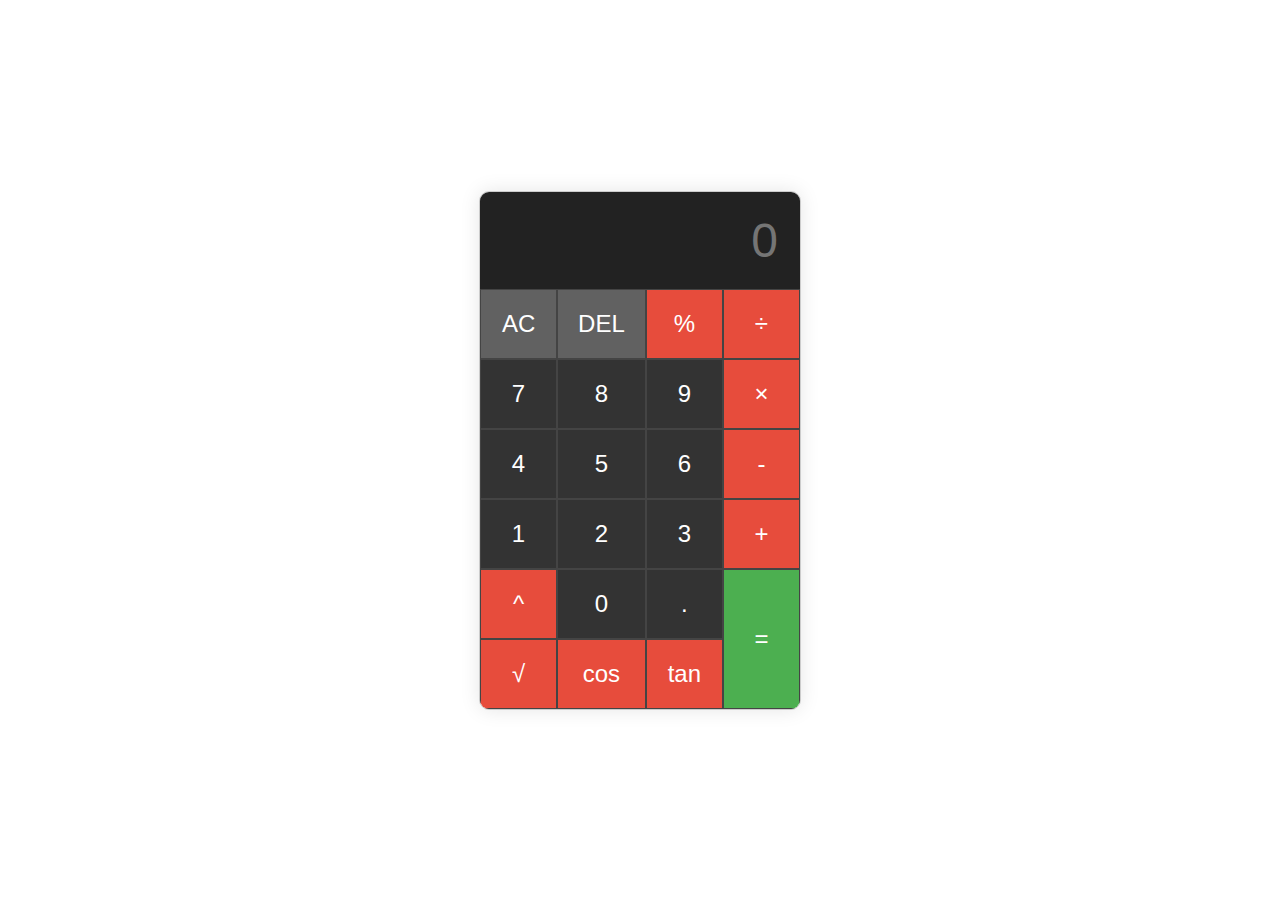
<file: calculadora/index.html>
<!DOCTYPE html>
<html lang="es">
<head>
    <meta charset="UTF-8">
    <meta name="viewport" content="width=device-width, initial-scale=1.0">
    <title>Calculadora Científica - Humberto Alvarez</title>
    <link rel="stylesheet" href="style.css">
</head>
<body>
    <section class="calculadora">
        <section class="pantalla">
            <input type="text" id="pantalla" readonly placeholder="0">
        </section>
        <section class="botones">
            <button data-value="AC" class="control">AC</button>
            <button data-value="DEL" class="control">DEL</button>
            <button data-value="%" class="operador">%</button>
            <button data-value="/" class="operador">÷</button>

            <button data-value="7">7</button>
            <button data-value="8">8</button>
            <button data-value="9">9</button>
            <button data-value="*" class="operador">×</button>

            <button data-value="4">4</button>
            <button data-value="5">5</button>
            <button data-value="6">6</button>
            <button data-value="-" class="operador">-</button>

            <button data-value="1">1</button>
            <button data-value="2">2</button>
            <button data-value="3">3</button>
            <button data-value="+" class="operador">+</button>

            <button data-value="^" class="operador">^</button>
            <button data-value="0">0</button>
            <button data-value=".">.</button>
            <button data-value="=" class="igual">=</button>
            
            <button data-value="sqrt" class="operador">√</button>
            <button data-value="cos" class="operador">cos</button>
            <button data-value="tan" class="operador">tan</button>
        </section>
    </section>
    <script src="script.js"></script>
</body>
</html>
</file>
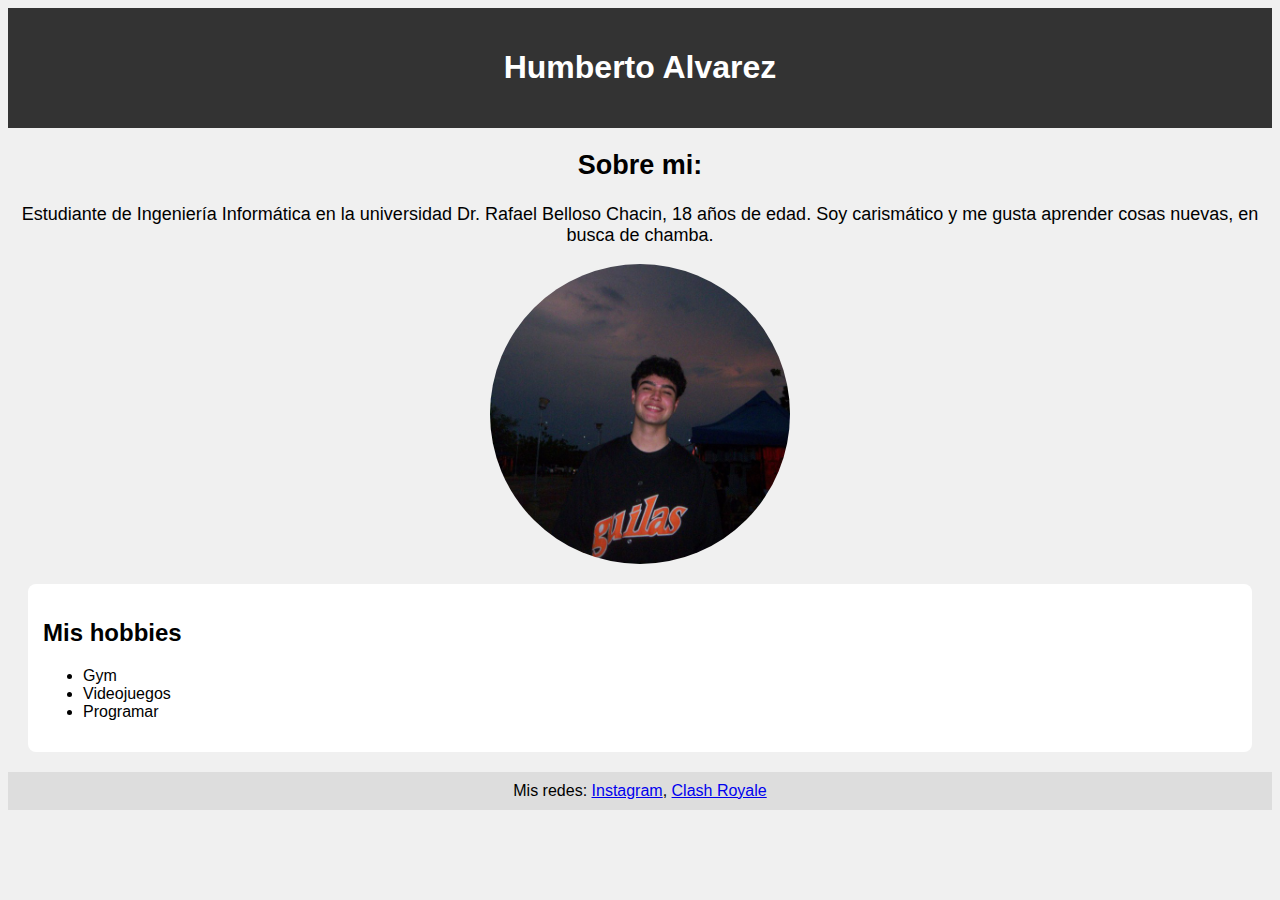
<file: modulo2/Biografia.html>
<!DOCTYPE html>
<html lang="en">
<head>
    <meta charset="UTF-8">
    <meta name="viewport" content="width=device-width, initial-scale=1.0">
    <link rel="stylesheet" href="estilo-bio.css">   
    <title>Biografia Humberto Alvarez</title> 
</head>
<body class="yo">
    <header> <h1> Humberto Alvarez</h1></header> 
    <main> <section class="sobre_mi"> 
        <h2> Sobre mi:</h2> 
        <p>Estudiante de Ingeniería Informática en la universidad Dr. Rafael Belloso Chacin, 18 años de edad. Soy carismático y me gusta aprender cosas nuevas, en busca de chamba.</p>
        <img class="img" src="photo_2024-11-29_01-57-49.jpg" alt="yo">
       
    </section></main> 
    <section class="hobbies"><h2>Mis hobbies</h2><ul><li>Gym</li><li>Videojuegos</li><li>Programar</li></ul></section> 
    <footer>Mis redes: <a href="https://www.instagram.com/humbertoalvarez_">Instagram</a>, 
        <a href="https://link.clashroyale.com/invite/friend/es?tag=2QJCGRPQR&token=p27dwk4j&platform=android">Clash Royale</a></footer>

</body>
</html>
</file>
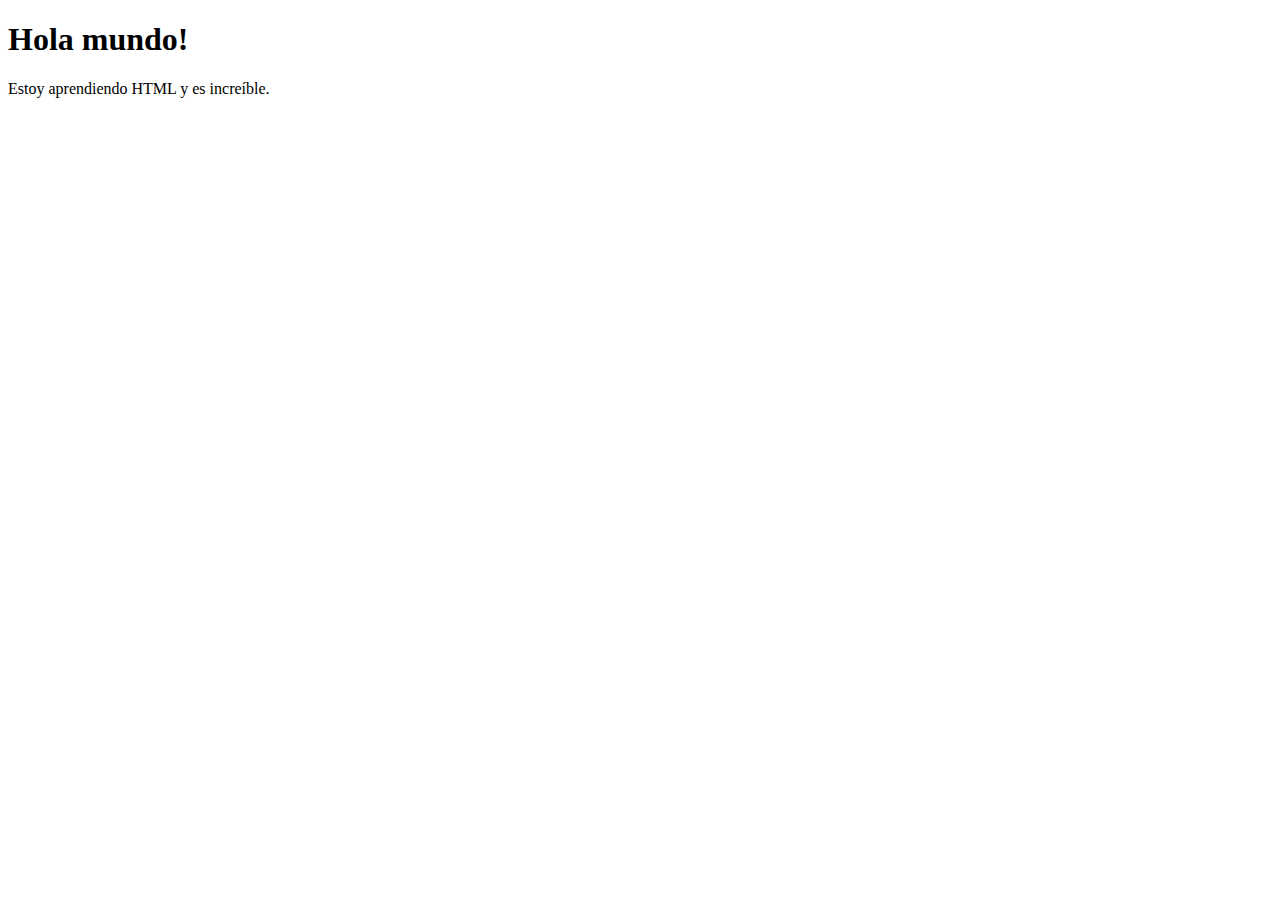
<file: modulo2/ejercicio1.html>
<!DOCTYPE html>
<html lang="en">
<head>
    <meta charset="UTF-8">
    <meta name="viewport" content="width=device-width, initial-scale=1.0">
    <title>Mi primer ejercicio</title>  
    <link rel="preconnect" href="https://fonts.googleapis.com">
    <link rel="preconnect" href="https://fonts.gstatic.com" crossorigin>
    <link href="https://fonts.googleapis.com/css2?family=Rouge+Script&display=swap" rel="stylesheet"> 
    
</head>
<body>
    <h1>Hola mundo!</h1>
    <p>Estoy aprendiendo HTML y es increíble.</p>
    
</body>
</html>
</file>
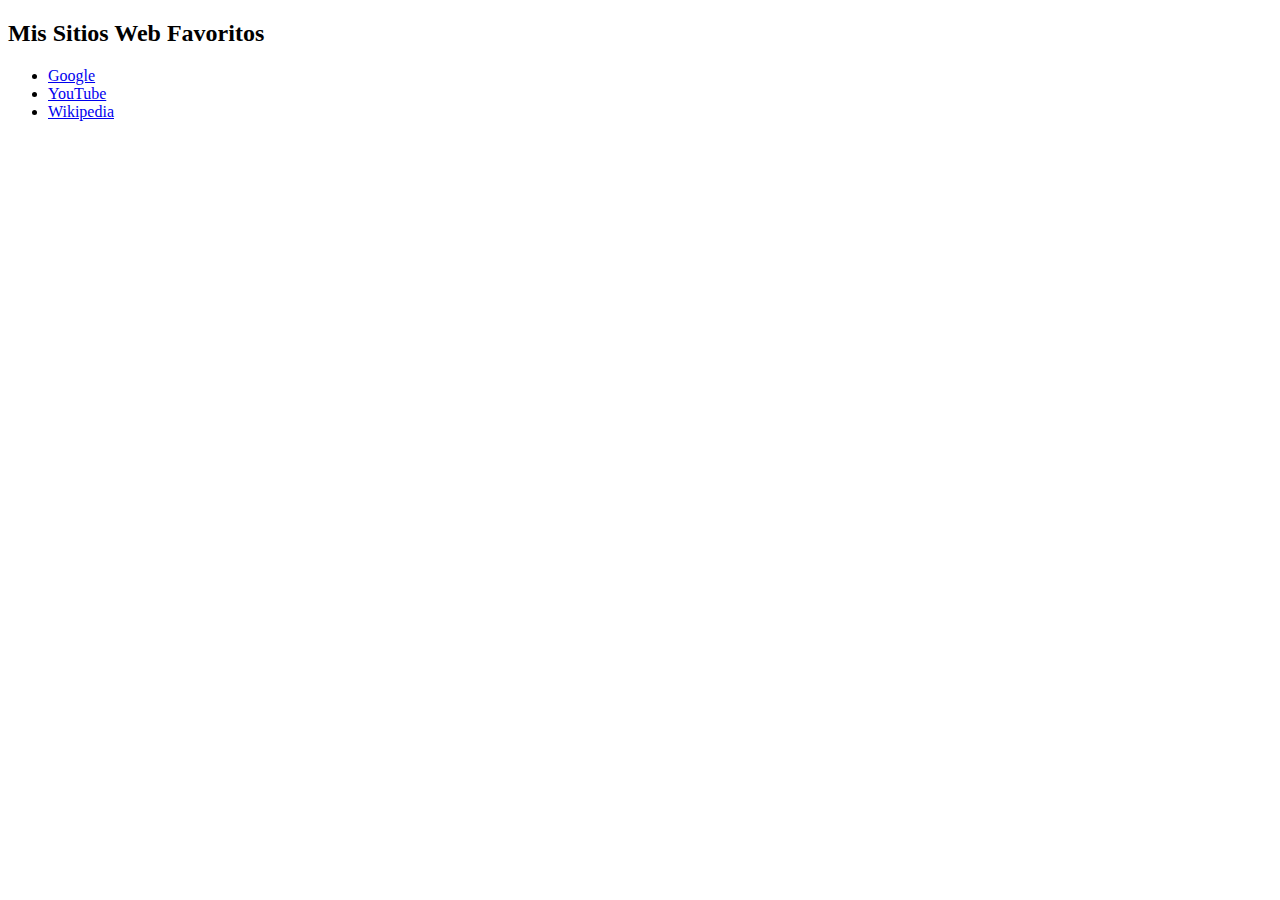
<file: modulo2/ejercicio2.html>
<!DOCTYPE html>
<html lang="en">
<head>
    <meta charset="UTF-8">
    <meta name="viewport" content="width=device-width, initial-scale=1.0">
    <title>Segundo Ejercicio</title>
</head>
<body>
    <h2>Mis Sitios Web Favoritos</h2>
    <ul>
        <li><a href="https://www.google.com">Google</a></li>
        <li><a href="https://www.youtube.com">YouTube</a></li>
        <li><a href="https://www.wikipedia.org">Wikipedia</a></li>
    </ul>
</body>
</html>
</file>
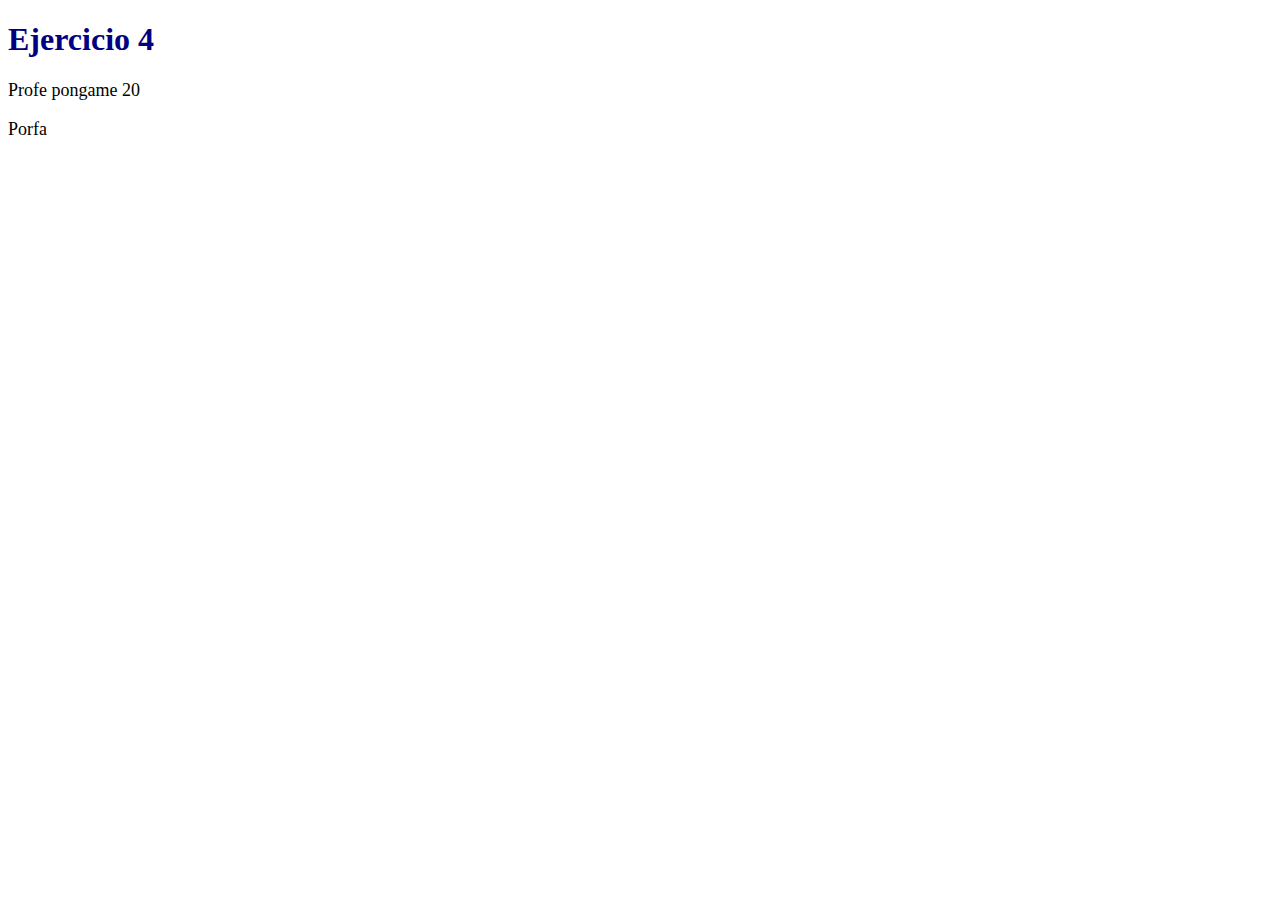
<file: modulo2/ejercicio4.html>
<!DOCTYPE html>
<html lang="en">
<head>
    <meta charset="UTF-8">
    <meta name="viewport" content="width=device-width, initial-scale=1.0">
    <title>Ejercici0 4</title>
    <link rel="stylesheet" href="estilo4.css">
</head>
<body>
    <h1>Ejercicio 4</h1>
    <p>Profe pongame 20</p>
    <p>Porfa</p>
    
</body>
</html>
</file>
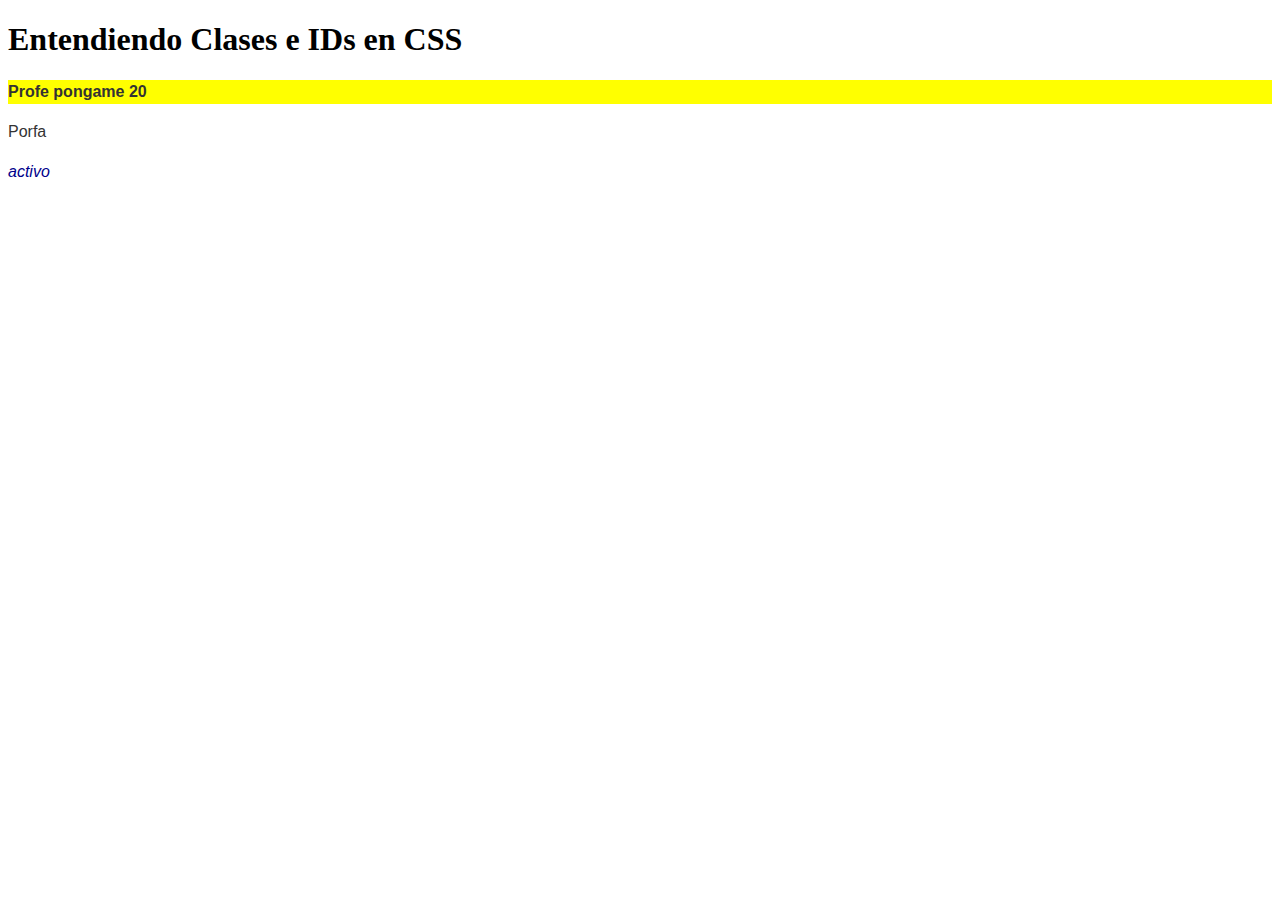
<file: modulo2/ejercicio5.html>
<!DOCTYPE html>
<html lang="es">
<head>
    <meta charset="UTF-8">
    <meta name="viewport" content="width=device-width, initial-scale=1.0">
    <title>Ejercicio 5: Clases y IDs</title>
    <link rel="stylesheet" href="estilo5.css">
</head>
<body>
    <h1>Entendiendo Clases e IDs en CSS</h1>

    <p class="destacado"> Profe pongame 20</p>

    <p>Porfa</p>

    <p id="resumen">activo</p>
</body>
</html>
</file>
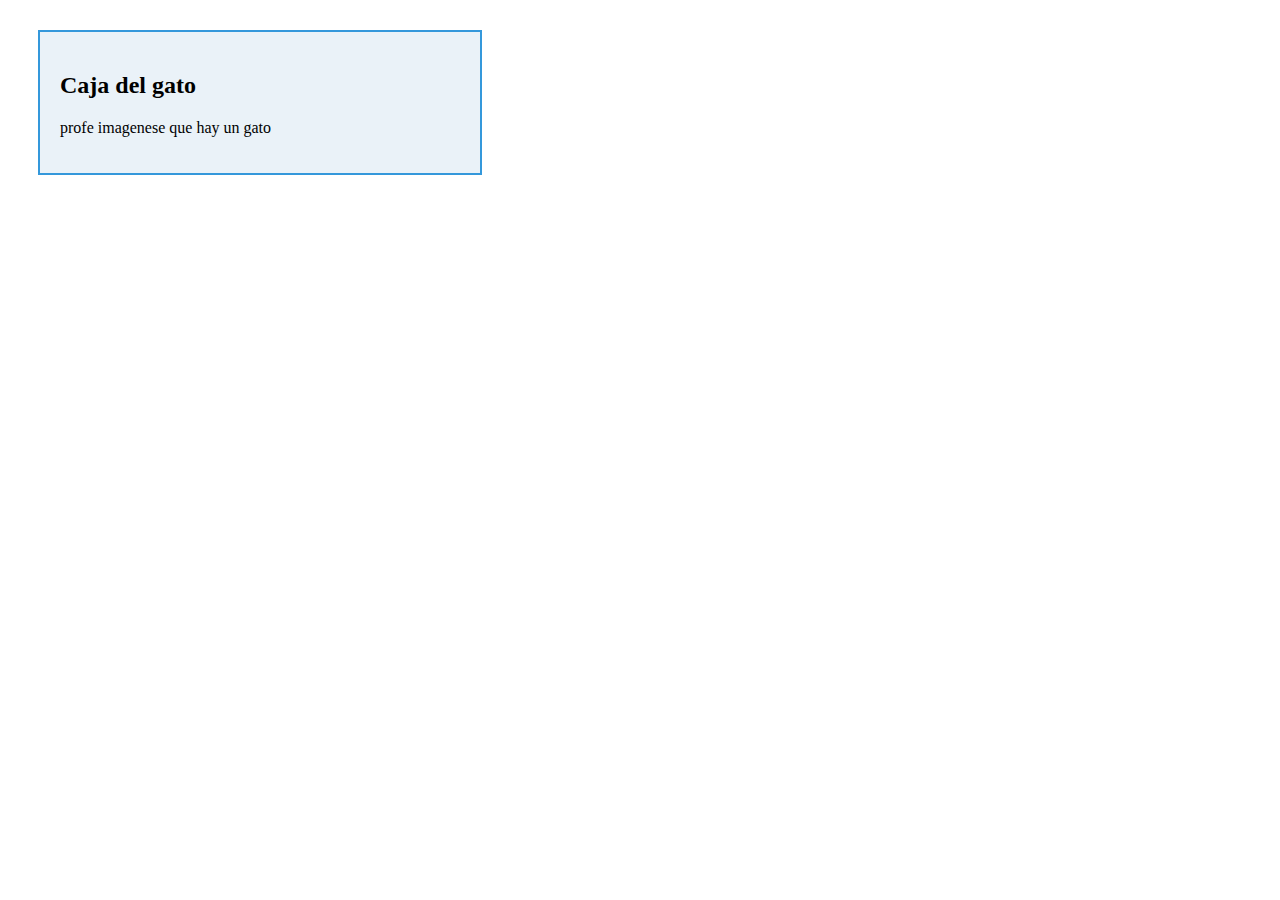
<file: modulo2/ejercicio6.html>
<!DOCTYPE html>
<html lang="es">
<head>
    <meta charset="UTF-8">
    <meta name="viewport" content="width=device-width, initial-scale=1.0">
    <title>Ejercicio 6: Padding, Border y Margin</title>
    <link rel="stylesheet" href="estilo6.css">
</head>
<body>
    <div class="caja">
        <h2>Caja del gato</h2>
        <p>profe imagenese que hay un gato</p>
    </div>
</body>
</html>
</file>
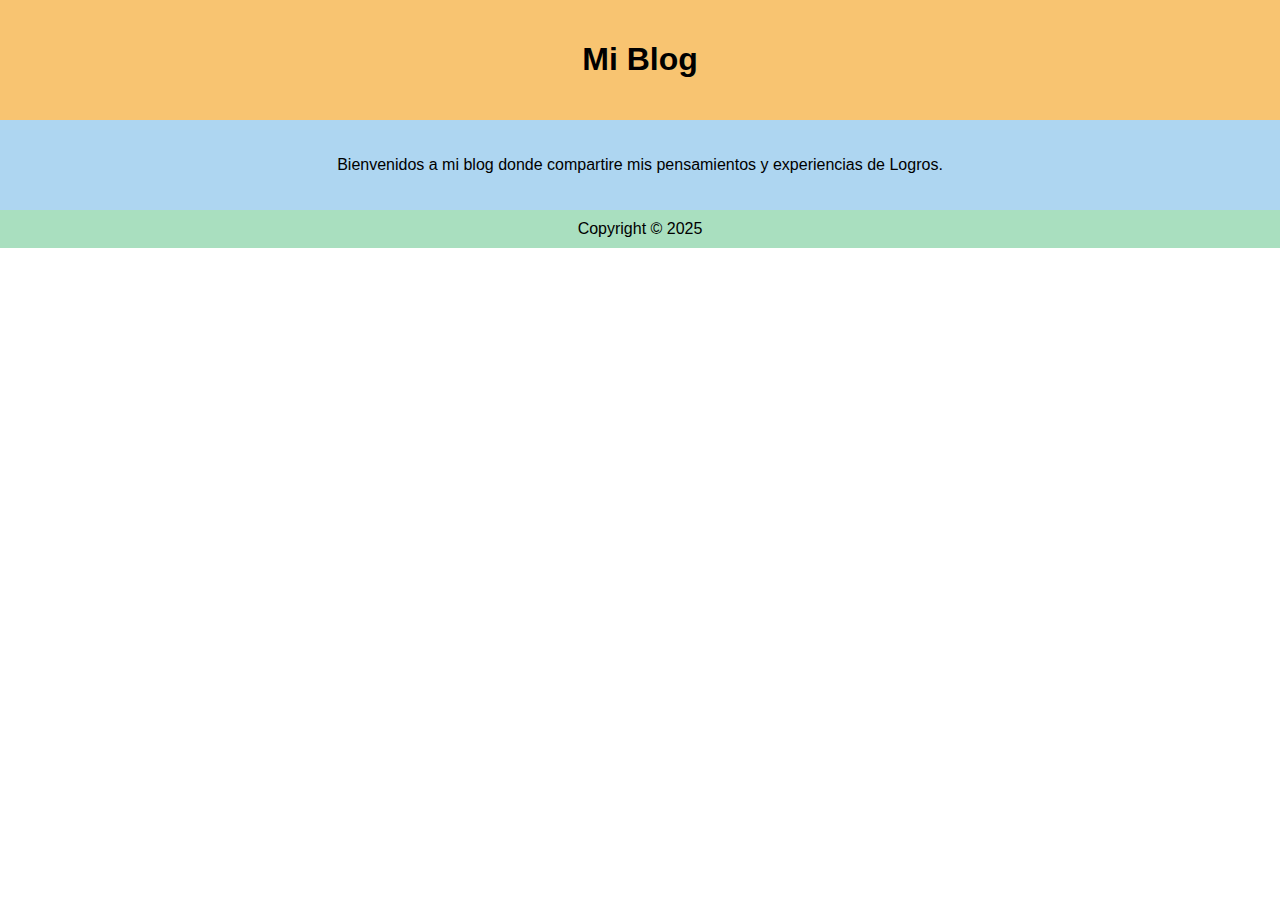
<file: modulo2/ejercicio8.html>
<!DOCTYPE html>
<html lang="en">
<head>
    <meta charset="UTF-8">
    <meta name="viewport" content="width=device-width, initial-scale=1.0">
    <link rel="stylesheet" href="estilo8.css">
    <title>Ejercicio 8</title> 
</head>
<body>
    <header> <h1>Mi Blog</h1></header>
    <main> 
        <p>Bienvenidos a mi blog donde compartire mis pensamientos y experiencias de Logros.</p>
    </main>
    <footer> Copyright © 2025</footer> 
    
</body>
</html>
</file>
<file: calculadora/style.css>
body {
    display: flex;
    justify-content: center;
    align-items: center;
    height: 100vh;
    background-image: url('https://cdn.wallpapersafari.com/49/36/fueZwo.jpg');
    background-size: cover;
    background-position: center;
    background-repeat: no-repeat;
    margin: 0;
    font-family: Arial, sans-serif;
}

.calculadora {
    border: 1px solid #ccc;
    border-radius: 10px;
    box-shadow: 0 0 20px rgba(0, 0, 0, 0.1);
    overflow: hidden;
    width: 320px;
}

.pantalla {
    background-color: #222;
    padding: 20px;
    text-align: right;
}

.pantalla input {
    width: 100%;
    border: none;
    background: none;
    color: white;
    font-size: 48px;
    text-align: right;
    box-sizing: border-box;
}

.botones {
    display: grid;
    grid-template-columns: repeat(4, 1fr);
}

button {
    border: 1px solid #444;
    background-color: #333;
    color: #fff;
    font-size: 24px;
    padding: 20px;
    cursor: pointer;
    transition: background-color 0.2s;
}

button:hover {
    background-color: #555;
}

.operador {
    background-color: #e74c3c;
    color: white;
}

.operador:hover {
    background-color: #c0392b;
}

.control {
    background-color: #616161;
    color: white;
}

.control:hover {
    background-color: #424242;
}

.igual {
    background-color: #4caf50;
    color: white;
    grid-row: span 2;
}

.igual:hover {
    background-color: #388e3c;
}

@media (max-width: 360px) {
    .calculadora {
        width: 100%;
        border-radius: 0;
        border: none;
    }
    button {
        font-size: 20px;
        padding: 15px;
    }
    .pantalla input {
        font-size: 36px;
    }
}
</file>
<file: modulo2/estilo-bio.css>
body {
  background-color: #f0f0f0;
  font-family: sans-serif;
}

header {
  background-color: #333;
  color: white;
  text-align: center;
  padding: 20px;
}
.sobre_mi, .p {
    font-size: large;
    text-align: center;
}
.hobbies {
  background-color: white;
  margin: 20px;
  padding: 15px;
  border-radius: 8px;
}

.img {
  width: 300px;
  border-radius: 50%;
  display: block;
  margin: 10px auto;
}

footer {
  background-color: #ddd;
  text-align: center;
  padding: 10px;
}
</file>
<file: modulo2/estilo4.css>
body { 
    background-color:  white ;
}
h1 {
    color: navy;
}
p { 
    font-size: 18px;
}
</file>
<file: modulo2/estilo5.css>
p {
    font-family: Arial, sans-serif;
    font-size: 16px;
    line-height: 1.5;
    color: #333; 
}
.destacado {
    background-color: yellow;
    font-weight: bold;
}


#resumen {
    font-style: italic;
    color: darkblue; 
}
</file>
<file: modulo2/estilo6.css>
.caja {
    width: 400px;
    background-color: #eaf2f8; 
    border: 2px solid #3498db; 
    padding: 20px; 
    margin: 30px; 
}
</file>
<file: modulo2/estilo8.css>
body {
  margin: 0;
  font-family: Arial, sans-serif;
}


header {
  background-color: #f8c471;  
  padding: 20px;
  text-align: center;
}

main {
  background-color: #aed6f1;  
  padding: 20px; 
  text-align: center;
}

footer {
  background-color: #a9dfbf;  
  padding: 10px;
  text-align: center;
}
</file>
